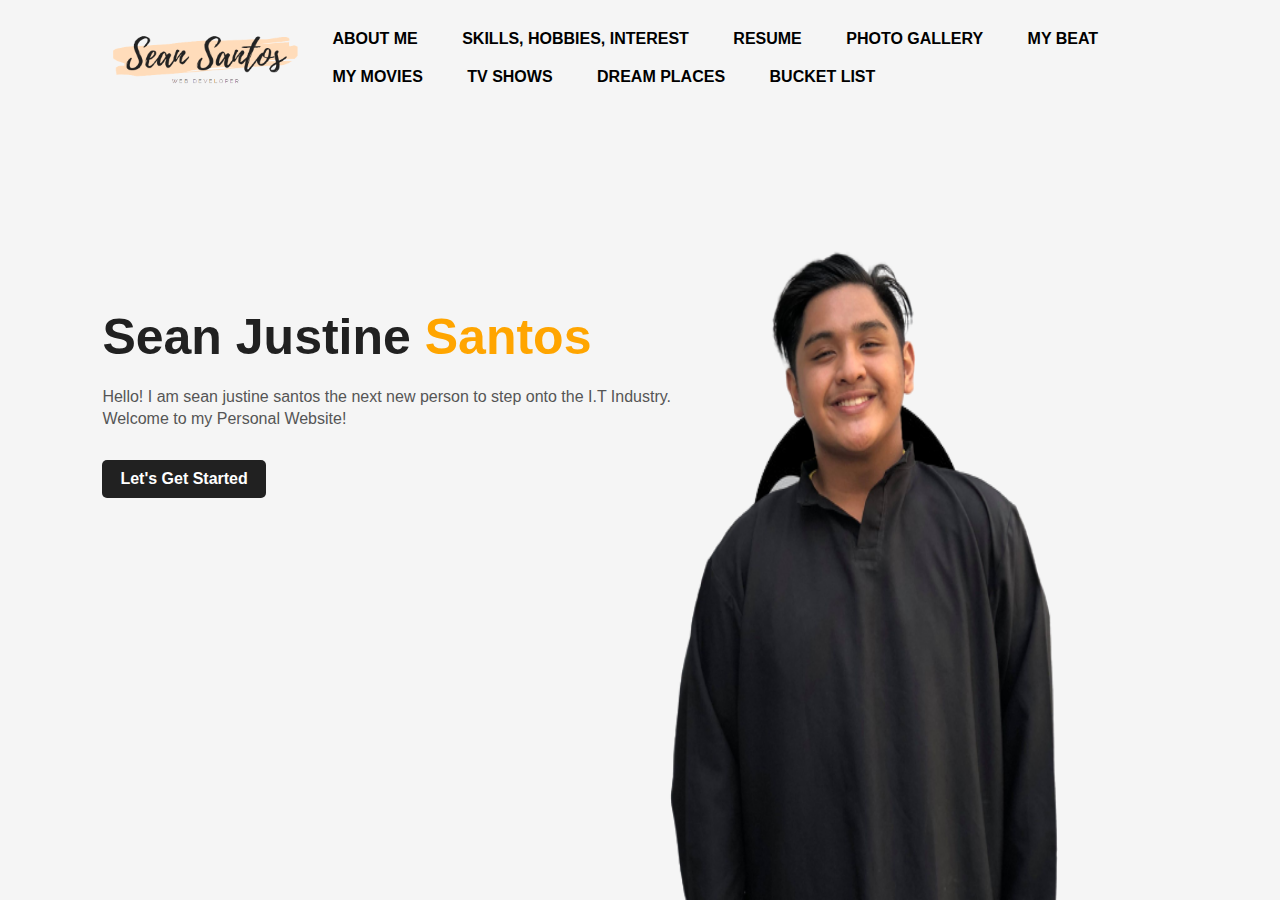
<file: index.html>
<!DOCTYPE html>
<html lang="en">
<head>
    <meta charset="UTF-8">
    <meta http-equiv="X-UA-Compatible" content="IE=edge">
    <meta name="viewport" content="width=device-width, initial-scale=1.0">
    <title>Santos Personal Website</title>
    <link rel="stylesheet" href="Landing Page/styles.css">
    <link rel="stylesheet" href="https://cdnjs.cloudflare.com/ajax/libs/font-awesome/6.4.0/css/all.min.css" integrity="sha512-iBBXm8fW90+nuLcSKlbmrPcLa0OT92xO1BIsZ+ywDWZCvqsWgccV3gFoRBv0z+8dLJgyAHIhR35VZc2oM/gI1w==" crossorigin="anonymous" referrerpolicy="no-referrer" />
</head>
<body>
    <div class="hero">
        <nav>
            <a href="index.html"><img src="Landing Page/images/seanlogo.png" class="logo"></a>
            <ul>
                <li><a href="About me/index.html">ABOUT ME</a></li>
                <li><a href="skills, hobbies, interest/index.html">SKILLS, HOBBIES, INTEREST</a></li>
                <li><a href="resume/index.html">RESUME</a></li>
                <li><a href="photo gallery/index.html">PHOTO GALLERY</a></li>
                <li><a href="my beat/index.html">MY BEAT</a></li>
                <li><a href="my movies/index.html">MY MOVIES</a></li>
                <li><a href="tv shows/index.html">TV SHOWS</a></li>
                <li><a href="dream places/index.html">DREAM PLACES</a></li>
                <li><a href="bucket list/index.html">BUCKET LIST</a></li>
            </ul>
        </nav>
        <div class="detel">
            <h1>Sean Justine <span>Santos</span></h1>
            <p>Hello! I am sean justine santos the next new person to step onto the I.T Industry. 
                <br>Welcome to my Personal Website!</p>
            <a href="About me/index.html">Let's Get Started</a>
        </div>
        <div class="images">
            <img src="Landing Page/images/shadow.png" class="shape">
            <img src="Landing Page/images/sean.png" class="me">
        </div>

        <div class="social">
            <i class="fa-brands fa-square-facebook"></i>
           <a href="#"><i class="fab fa-instagram"></i></a>
           <a href="#"><i class="fab fa-behance"></i></a>
        </div>
    </div>
</body>
</html>
</file>
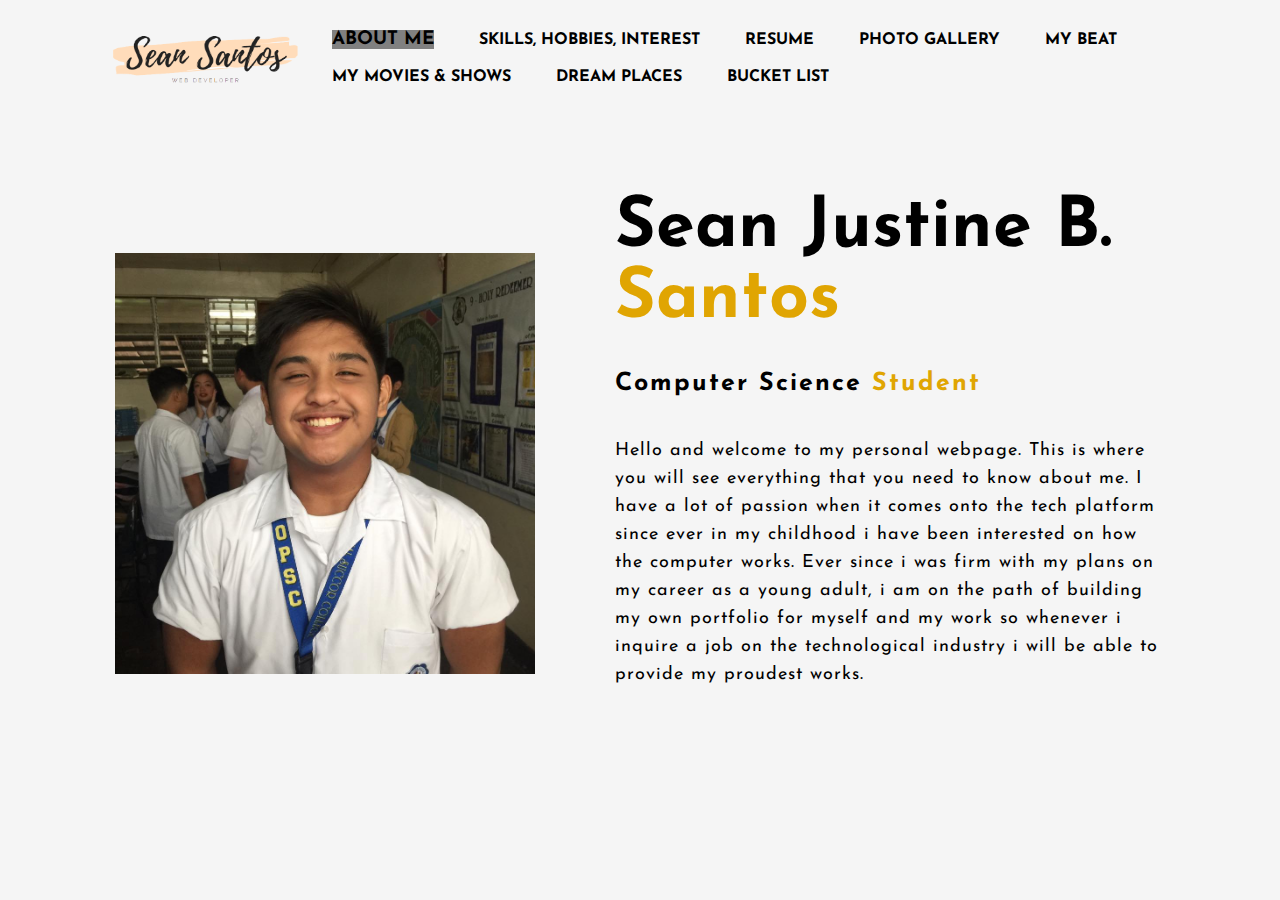
<file: About me/index.html>
<!DOCTYPE html>
<html lang="en">
<head>
    <link rel="stylesheet" href="style/style.css" style type="text/css">
    <meta charset="UTF-8">
    <meta http-equiv="X-UA-Compatible" content="IE=edge">
    <meta name="viewport" content="width=device-width, initial-scale=1.0">
    <title>About Me</title>
    <link rel="preconnect" href="https://fonts.googleapis.com">
<link rel="preconnect" href="https://fonts.gstatic.com" crossorigin>
<link href="https://fonts.googleapis.com/css?family=Josefin+Sans: ital, wght@0,100;0 ,200;0, 300;0,400; 0,500; 0,600; 0,700;1,100;1,200; 1,300; 1,400; 1,500; 1,600;1,700&displa y=swap" rel="stylesheet">
</head>
<div class="hero">
    <nav>
        <a href="../index.html"><img src="images/seanlogo.png" class="logo"></a>
        <ul>
            <li style="background-color: grey;"><a href="index.html"><h3>ABOUT ME</h3></a></li>
            <li><a href="../skills, hobbies, interest/index.html">SKILLS, HOBBIES, INTEREST</a></li>
            <li><a href="../resume/index.html">RESUME</a></li>
            <li><a href="../photo gallery/index.html">PHOTO GALLERY</a></li>
            <li><a href="../my beat/index.html">MY BEAT</a></li>
            <li><a href="../my movies/index.html">MY MOVIES & SHOWS</a></li>
            <li><a href="../dream places/index.html">DREAM PLACES</a></li>
            <li><a href="../bucket list/index.html">BUCKET LIST</a></li>
        </ul>
    </nav>
<section class="about">
    <div class="main">
    <img src="images/1.jpg">
    <div class="about-text">
    <h1> Sean Justine B. <span>Santos</span></h1><br>
    <h5> Computer Science <span>Student</span></h5><br>
    <p>Hello and welcome to my personal webpage. This is where you will see everything that you need to know about me. 
        I have a lot of passion when it comes onto the tech platform since ever in my childhood i have been interested on how 
        the computer works. Ever since i was firm with my plans on my career as a young adult, i am on the path of building my own portfolio
        for myself and my work so whenever i inquire a job on the technological industry i will be able to provide my proudest works.

    </p>
    </div>
</div>
</div>
</section>
</body>
</html>
</file>
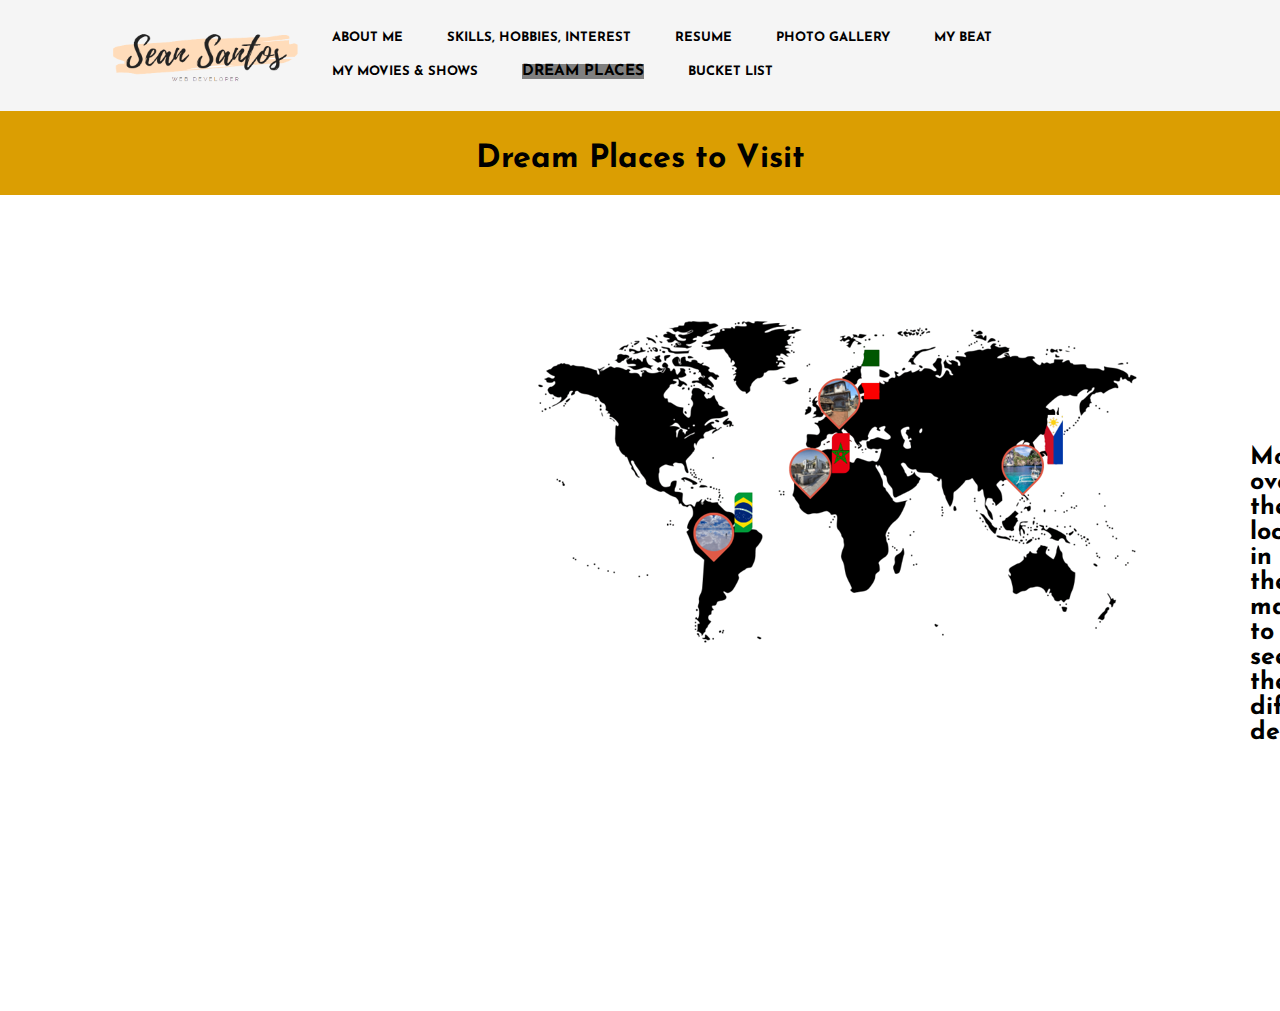
<file: dream places/index.html>
<!DOCTYPE html>
<html lang="en">
<head>
    <script>
        function writeText(txt) {
        document.getElementById("desc").innerHTML = txt;
        }

        function removeText(txt) {
        document.getElementById("desc").innerHTML = txt;
        }
    </script>
    <meta charset="UTF-8">
    <meta http-equiv="X-UA-Compatible" content="IE=edge">
    <meta name="viewport" content="width=device-width, initial-scale=1.0">
    <title>Dream Places</title>
    <link rel="stylesheet" href="style.css">
    <link rel="preconnect" href="https://fonts.googleapis.com">
    <link rel="preconnect" href="https://fonts.gstatic.com" crossorigin>
    <link href="https://fonts.googleapis.com/css?family=Josefin+Sans: ital, wght@0,100;0 ,200;0, 300;0,400; 0,500; 0,600; 0,700;1,100;1,200; 1,300; 1,400; 1,500; 1,600;1,700&displa y=swap" rel="stylesheet">
</head>
</head>
<body>
    <div class="hero">
        <nav>
            <a href="../index.html"><img src="image/seanlogo.png" class="logo"></a>
            <ul>
            <li><a href="../About me/index.html">ABOUT ME</a></li>
            <li><a href="../skills, hobbies, interest/index.html">SKILLS, HOBBIES, INTEREST</a></li>
            <li><a href="../resume/index.html">RESUME</a></li>
            <li><a href="../photo gallery/index.html">PHOTO GALLERY</a></li>
            <li><a href="../my beat/index.html">MY BEAT</a></li>
            <li><a href="../my movies/index.html">MY MOVIES & SHOWS</a></li>
            <li style="background-color: grey;"><a href="../dream places/index.html"><h3>DREAM PLACES</h3></a></li>
            <li><a href="../bucket list/index.html">BUCKET LIST</a></li>
            </ul>
        </nav>
        <div class="bg" style="height: 100vh;">
            <h1 style="text-align: center; background-color: #db9e02; padding-bottom: 20px;"><br>Dream Places to Visit</h1>
            <div>
                <img src="image/map1.png" class="flag" usemap="#image_map">
                <map name="image_map">
                    <area alt="philippines" title="philippines" href="philippines.html" coords="1121,516,30" shape="circle">
                  <area alt="Poland" title="Poland" href="morocco.html" coords="599,34,727,113" shape="rect" onmouseover="writeText('Places I want to Visit in Poland:<br><br><li>Auschwitz</li><li>Wawel Royal Castle</li><li>Old Town Market Square</li>')" onmouseout="removeText('Mouse over the locations in the map <br>to see the different descriptions.')">
                  <area alt="Japan" title="Japan" href="italy.html" coords="945,282,1074,364" shape="rect" onmouseover="writeText('Places I want to Visit in Japan:<br><br><li>Shibuya Crossing</li><li>Mount Fuji</li><li>Itsukushima Shrine</li>')" onmouseout="removeText('Mouse over the locations in the map <br>to see the different descriptions.')">
                  <area alt="Greece" title="Greece" href="brazil.html" coords="598,335,726,415" shape="rect" onmouseover="writeText('Places I want to Visit in Greece:<br><br><li>Partenon</li><li>Santorini</li><li>Paros</li>')" onmouseout="removeText('Mouse over the locations in the map <br>to see the different descriptions.')">
                </map>
                <div>
                <p id="desc" class="message"> Mouse over the locations in the map <br>to see the different descriptions.</p>
                </div>
            </div>
    </div>
</file>
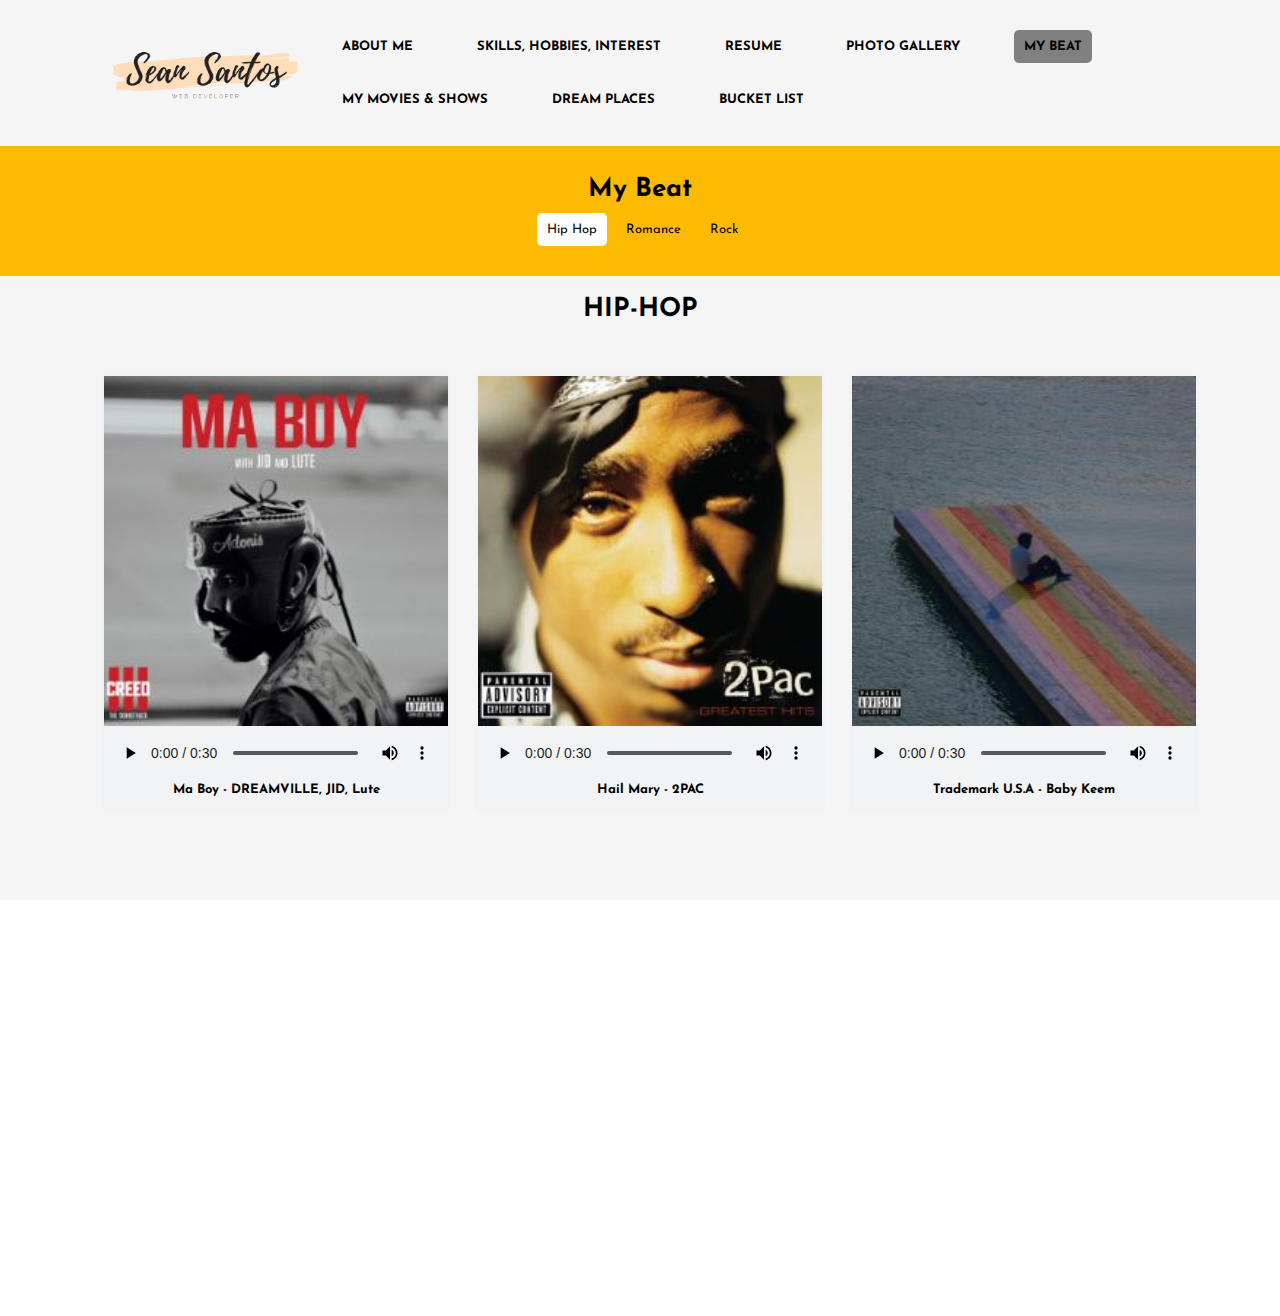
<file: my beat/index.html>
<!DOCTYPE html>
<html lang="en">
<head>
    <meta charset="UTF-8">
    <meta http-equiv="X-UA-Compatible" content="IE=edge">
    <meta name="viewport" content="width=device-width, initial-scale=1.0">
    <title>My Beat</title>
    <link rel="stylesheet" href="style/style.css">
    <link rel="preconnect" href="https://fonts.googleapis.com">
    <link rel="preconnect" href="https://fonts.gstatic.com" crossorigin>
    <link href="https://fonts.googleapis.com/css?family=Josefin+Sans: ital, wght@0,100;0 ,200;0, 300;0,400; 0,500; 0,600; 0,700;1,100;1,200; 1,300; 1,400; 1,500; 1,600;1,700&displa y=swap" rel="stylesheet">
</head>
</head>
<body>
    <div class="hero">
        <nav>
            <a href="../index.html"><img src="image/seanlogo.png" class="logo"></a>
            <ul>
            <li><a href="../About me/index.html">ABOUT ME</a></li>
            <li><a href="../skills, hobbies, interest/index.html">SKILLS, HOBBIES, INTEREST</a></li>
            <li><a href="../resume/index.html">RESUME</a></li>
            <li><a href="../photo gallery/index.html">PHOTO GALLERY</a></li>
            <li style="background-color: grey;"><a href="index.html"><h4>MY BEAT</a></li></h4>
            <li><a href="../my movies/index.html">MY MOVIES & SHOWS</a></li>
            <li><a href="../dream places/index.html">DREAM PLACES</a></li>
            <li><a href="../bucket list/index.html">BUCKET LIST</a></li>
            </ul>
        </nav>
        <div class="bg">
            <div class="nav">
                <h1 style="color:black">My Beat</h1>
                <ul>
                    <li style="background-color: white;"><a href="index.html">Hip Hop</a></a></li>
                    <li style="color:black"><a href="index2.html">Romance</a></li>
                    <li style="color:black"><a href="index3.html">Rock</a></li>
                </ul>
            </div>
            <h1 style="color:black; margin-top: 20px; text-align: center;">HIP-HOP</h1>
            <div class="elements">
                <div class="player">
                    <div class="imgBx">
                        <img src="image/1.JPG">
                    </div>
                    <audio controls preload="">
                        <source src="music/trim/Ma Boy.mp3" type="audio/mp3">
                    </audio>
                    <p class="title">Ma Boy - DREAMVILLE, JID, Lute</p>
                    <br>
                </div>
    
                <div class="player">
                    <div class="imgBx">
                        <img src="image/2.JPG">
                    </div>
                    <audio controls preload="">
                        <source src="music/trim/Hail Mary.mp3" type="audio/mp3">
                    </audio>
                    <p class="title">Hail Mary - 2PAC</p>
                    <br>
                </div>
    
                <div class="player">
                    <div class="imgBx">
                        <img src="image/3.JPG">
                    </div>
                    <audio controls preload="">
                        <source src="music/trim/Baby Keem - trademark usa (Official Audio)-[AudioTrimmer.com].mp3" type="audio/mp3">
                    </audio>
                    <p class="title">Trademark U.S.A - Baby Keem</p>
                    <br>
                </div>
            </div>
            <br>
            <br>
            <br>
        </div>
     
    </div>
</file>
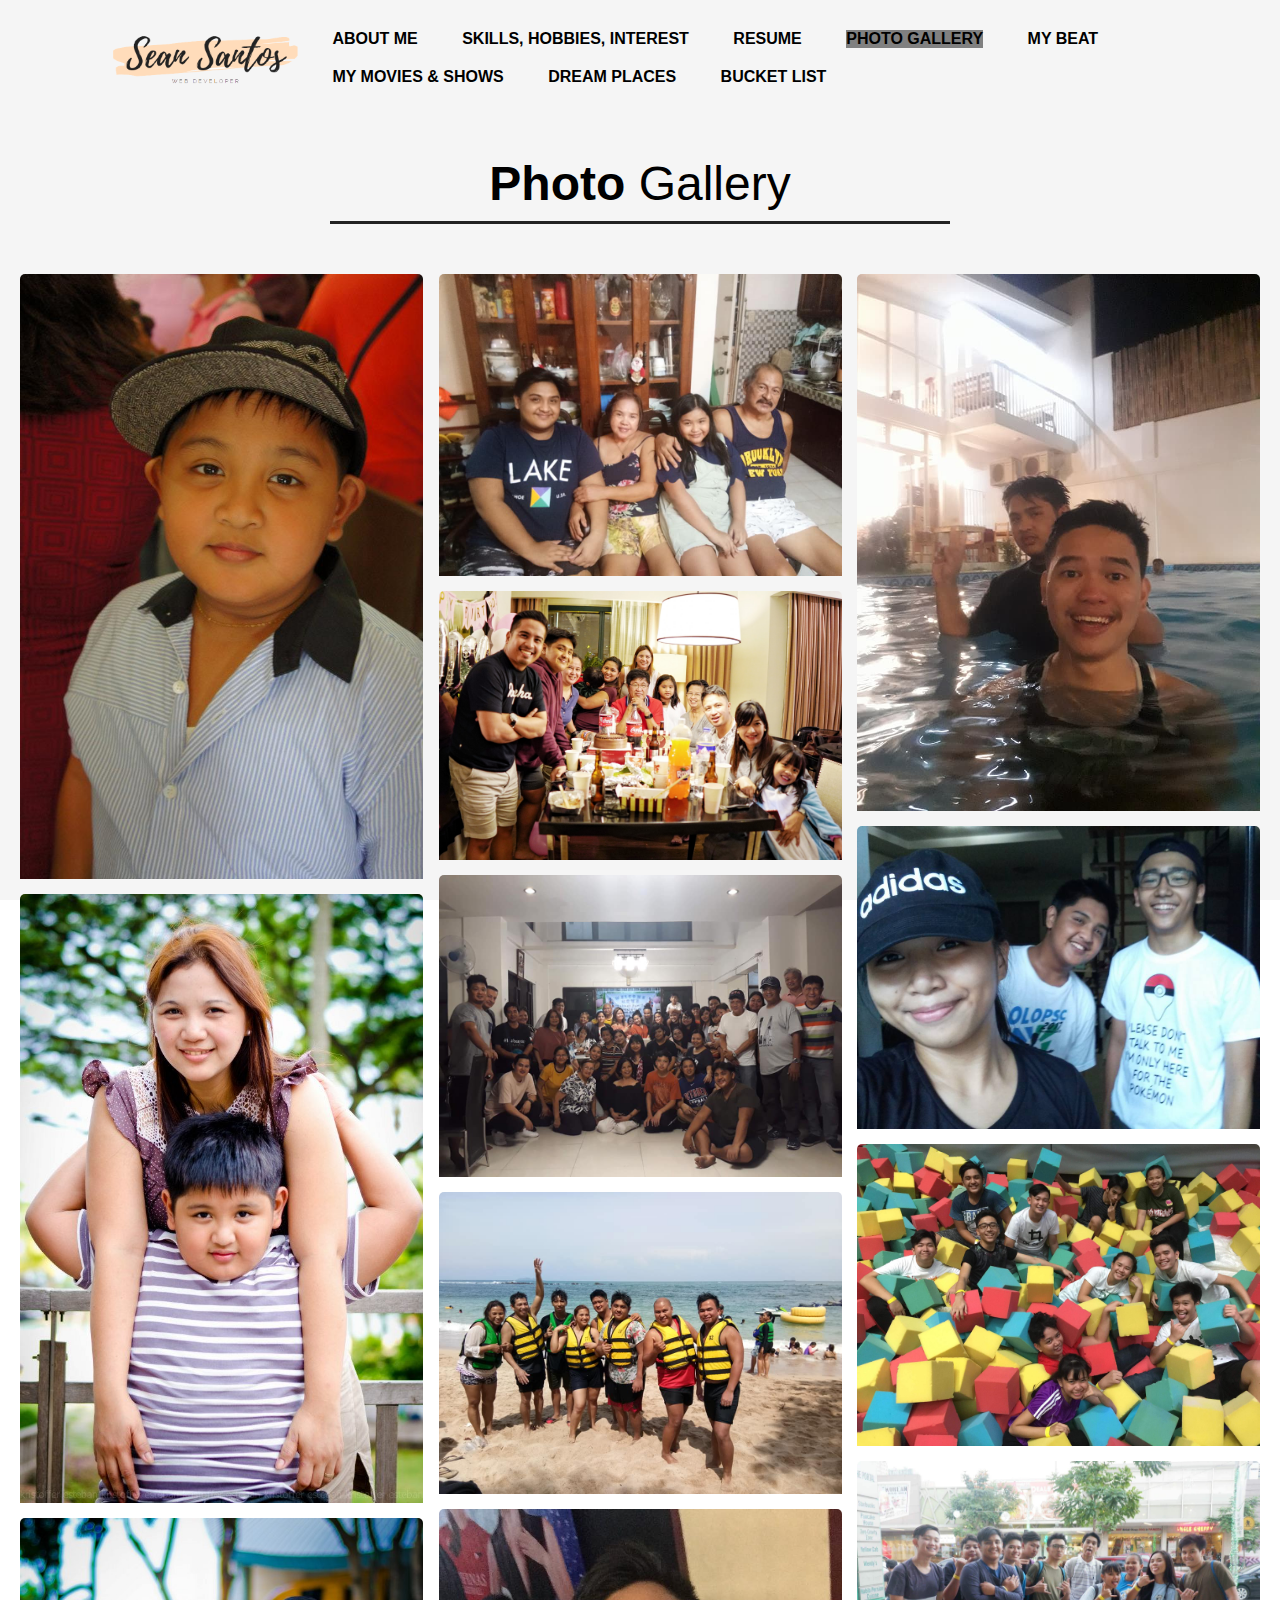
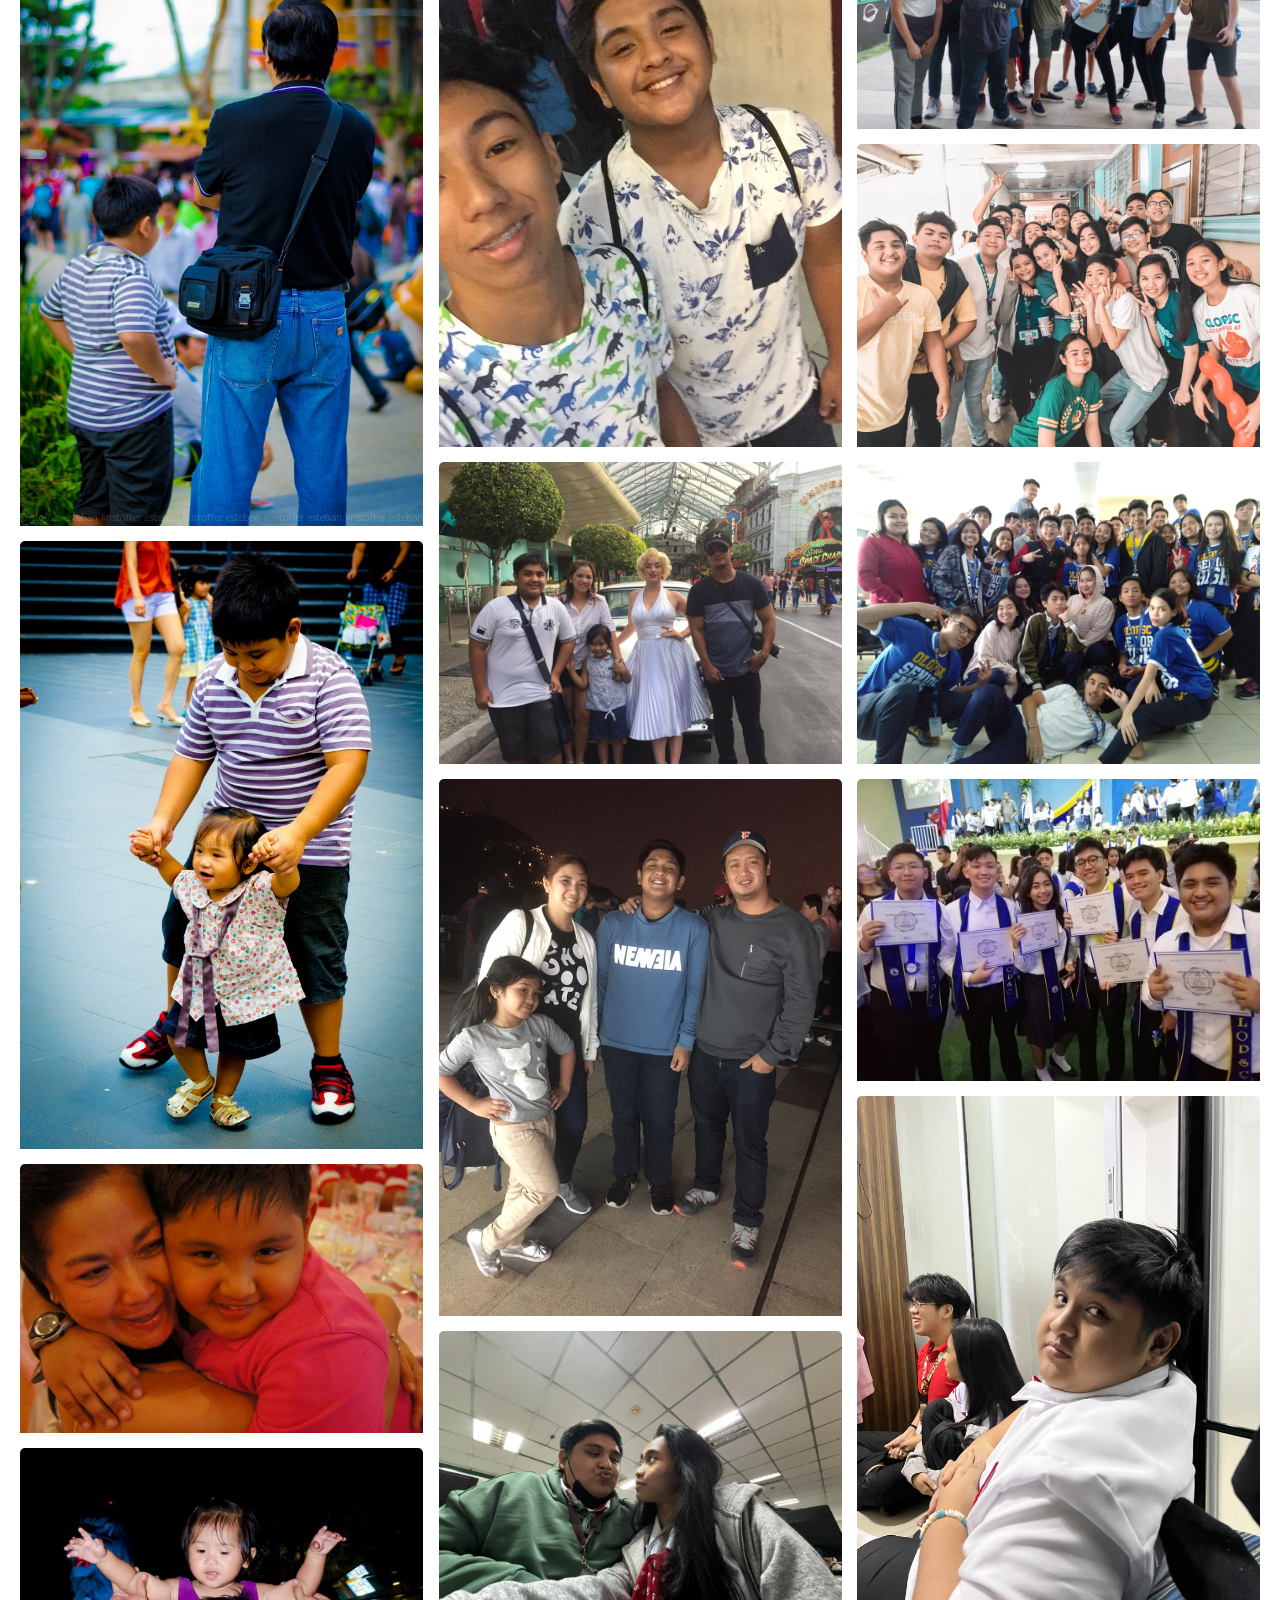
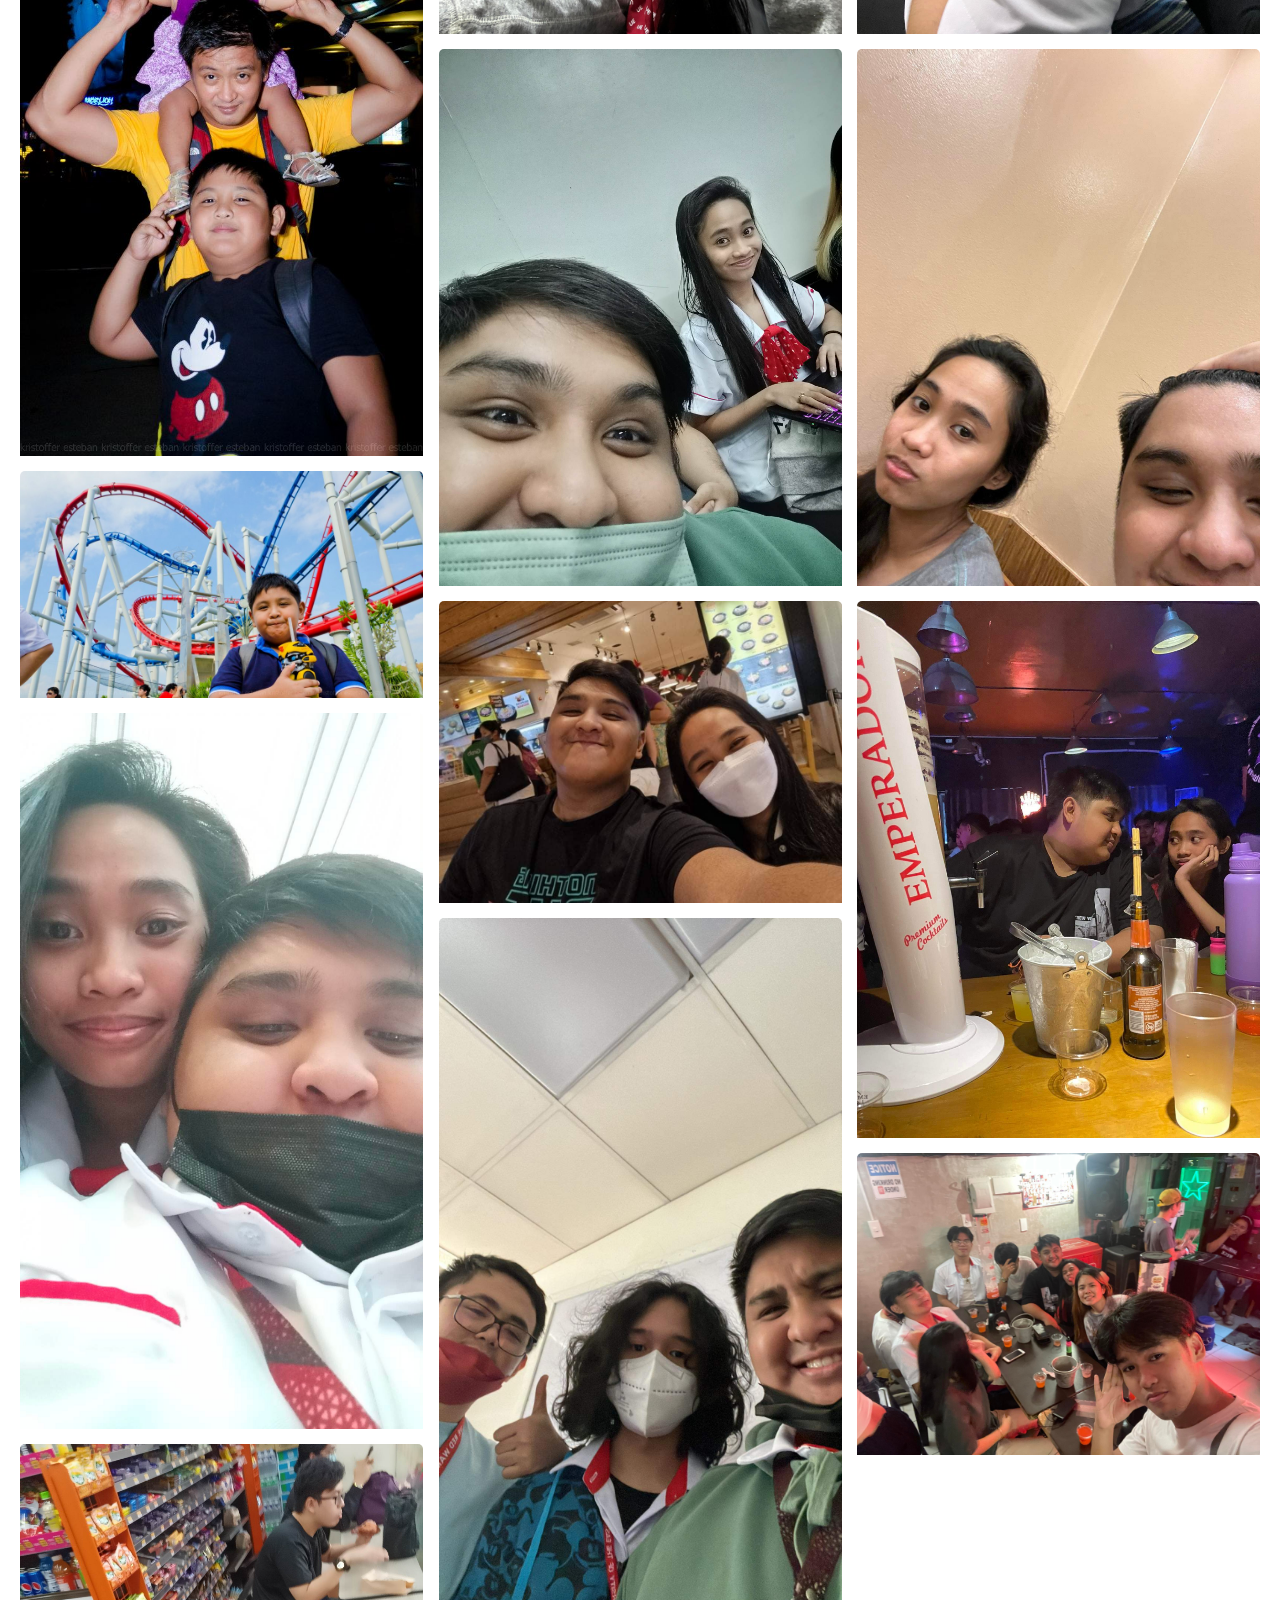
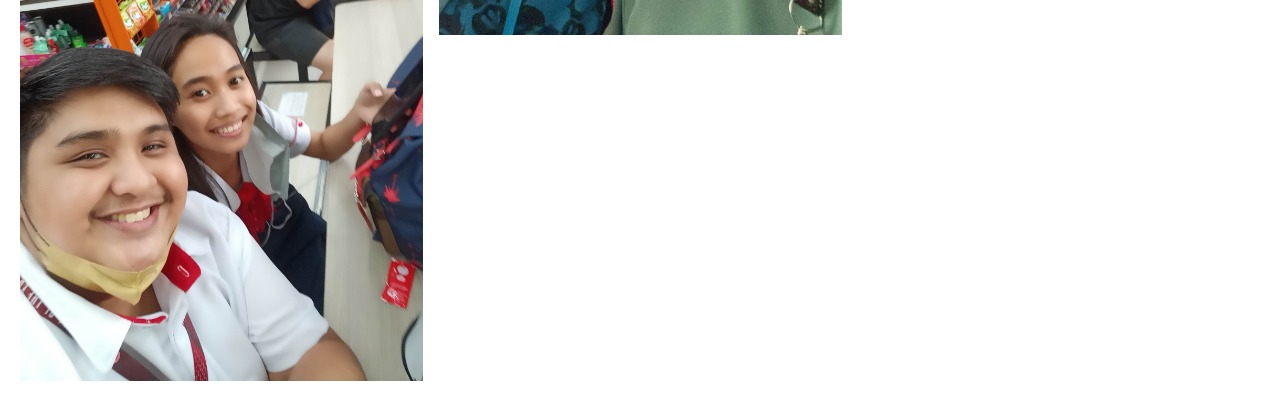
<file: photo gallery/index.html>
<!DOCTYPE html>
<html lang="en">
<head>
    <meta charset="UTF-8">
    <meta http-equiv="X-UA-Compatible" content="IE=edge">
    <meta name="viewport" content="width=device-width, initial-scale=1.0">
    <title>Photo Gallery</title>
    <link rel="stylesheet" href="style.css">
    <link rel="stylesheet" href="https://cdnjs.cloudflare.com/ajax/libs/font-awesome/6.4.0/css/all.min.css" integrity="sha512-iBBXm8fW90+nuLcSKlbmrPcLa0OT92xO1BIsZ+ywDWZCvqsWgccV3gFoRBv0z+8dLJgyAHIhR35VZc2oM/gI1w==" crossorigin="anonymous" referrerpolicy="no-referrer" />
</head>
<body>
    <div class="hero">
        <nav>
            <a href="../index.html"><img src="image/seanlogo.png" class="logo"></a>
            <ul>
            <li><a href="../About me/index.html">ABOUT ME</a></li>
            <li><a href="../skills, hobbies, interest/index.html">SKILLS, HOBBIES, INTEREST</a></li>
            <li><a href="../resume/index.html">RESUME</a></li>
            <li style="background-color: grey;"><a href="../photo gallery/index.html"><h4>PHOTO GALLERY</h4></a></li>
            <li><a href="../my beat/index.html">MY BEAT</a></li>
            <li><a href="../my movies/index.html">MY MOVIES & SHOWS</a></li>
            <li><a href="../dream places/index.html">DREAM PLACES</a></li>
            <li><a href="../bucket list/index.html">BUCKET LIST</a></li>
            </ul>
        </nav>
        <div class="container">
            <div class="heading">
              <h3>Photo <span>Gallery</span></h3>
            </div>
            <div class="box">
              
              <div class="dream">
                <img src="image/childhood/1.jpg">
                 <img src="image/childhood/2.jpg">
                  <img src="image/childhood/3.jpg">
                   <img src="image/childhood/4.jpg">
                    <img src="image/childhood/5.jpg">
                    <img src="image/childhood/6.jpg">
                    <img src="image/childhood/7.jpg">
                    <img src="image/college/4.jpg">
                    <img src="image/college/5.jpg">
                  
                   

                    
              </div>
        
                <div class="dream">
                <img src="image/family photo/1.jpg">
                 <img src="image/family photo/2.jpg">
                  <img src="image/family photo/3.jpg">
                   <img src="image/family photo/4.jpg">
                    <img src="image/family photo/5.jpg">
                    <img src="image/family photo/6.jpg">
                    <img src="image/family photo/7.jpg">
                    <img src="image/college/1.jpg">
                    <img src="image/college/2.jpg">
                    <img src="image/college/3.jpg">
                    <img src="image/college/9.jpg">
                    
              </div>
        
                <div class="dream">
                <img src="image/friends/1.jpg">
                 <img src="image/friends/2.jpg">
                  <img src="image/friends/3.jpg">
                   <img src="image/friends/4.jpg">
                    <img src="image/friends/5.jpg">
                    <img src="image/friends/6.jpg">
                    <img src="image/friends/7.jpg">
                    <img src="image/college/6.jpg">
                    <img src="image/college/7.jpg">
                    <img src="image/college/8.jpg">
                    <img src="image/college/10.jpg">
                    
              </div>
    </div>
</body>
</html>
</file>
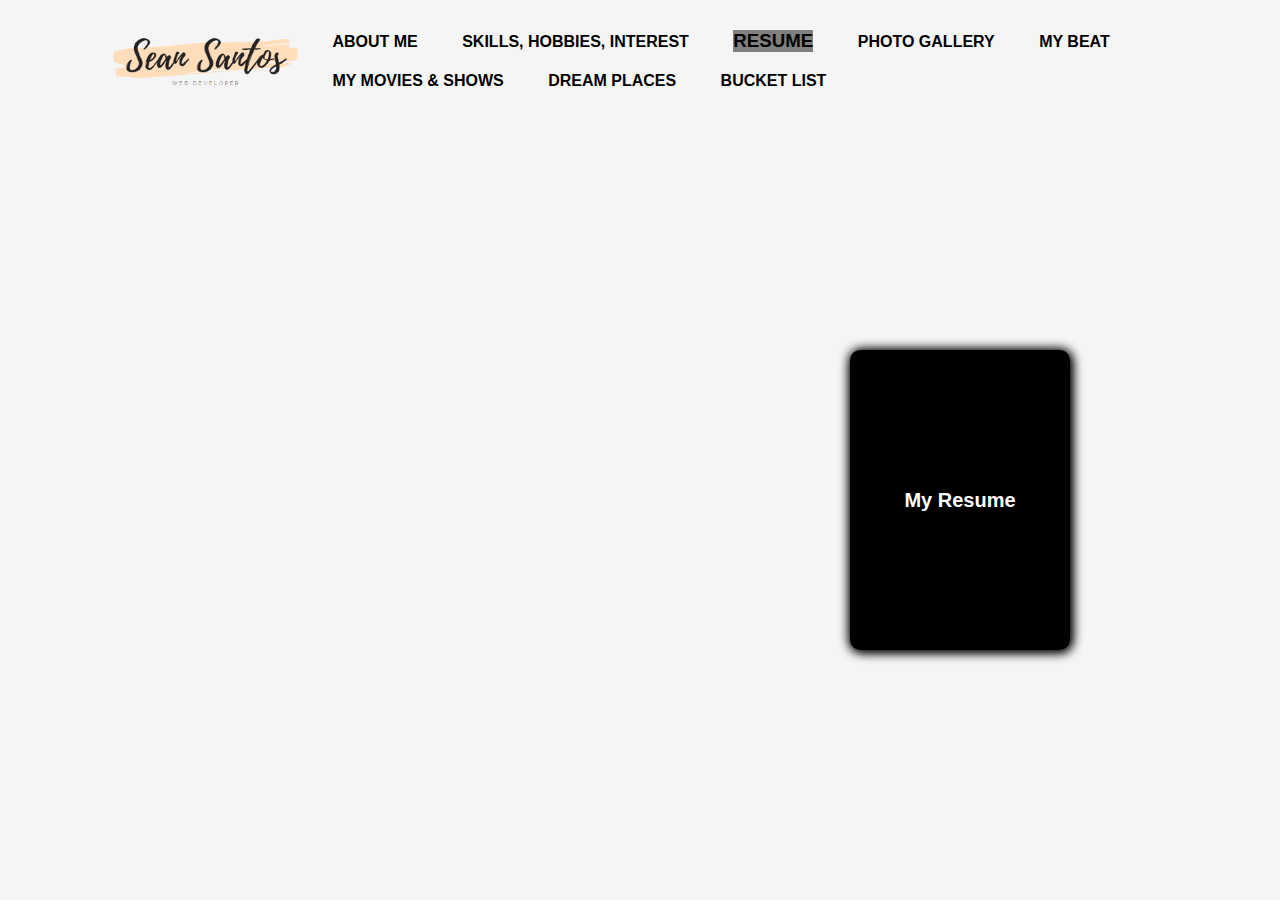
<file: resume/index.html>
<!DOCTYPE html>
<html lang="en">
<head>
    <meta charset="UTF-8">
    <meta http-equiv="X-UA-Compatible" content="IE=edge">
    <meta name="viewport" content="width=device-width, initial-scale=1.0">
    <title>resume</title>
    <link rel="stylesheet" href="style.css">
    <link rel="stylesheet" href="https://cdnjs.cloudflare.com/ajax/libs/font-awesome/6.4.0/css/all.min.css" integrity="sha512-iBBXm8fW90+nuLcSKlbmrPcLa0OT92xO1BIsZ+ywDWZCvqsWgccV3gFoRBv0z+8dLJgyAHIhR35VZc2oM/gI1w==" crossorigin="anonymous" referrerpolicy="no-referrer" />
</head>
<body>
    <div class="hero">
        <nav>
            <a href="../index.html"><img src="image/seanlogo.png" class="logo"></a>
            <ul>
            <li><a href="../About me/index.html">ABOUT ME</a></li>
            <li><a href="../skills, hobbies, interest/index.html">SKILLS, HOBBIES, INTEREST</a></li>
            <li style="background-color: grey;"><a href="../resume/index.html"><h3>RESUME</h3></a></li>
            <li><a href="../photo gallery/index.html">PHOTO GALLERY</a></li>
            <li><a href="../my beat/index.html">MY BEAT</a></li>
            <li><a href="../my movies/index.html">MY MOVIES & SHOWS</a></li>
            <li><a href="../dream places/index.html">DREAM PLACES</a></li>
            <li><a href="../bucket list/index.html">BUCKET LIST</a></li>
            </ul>
        </nav>
        <div class="book">
            <p style="color:white"><a href="new-resume/SANTOS_RESUME_CSAD.html" target="_blank">View Here</p></a>
            <div class="cover">
                <p style="color:white">My Resume</p>
            </div>
           </div>
    </div>

	</div>
		<br/>
    </body>
    </html>
</file>
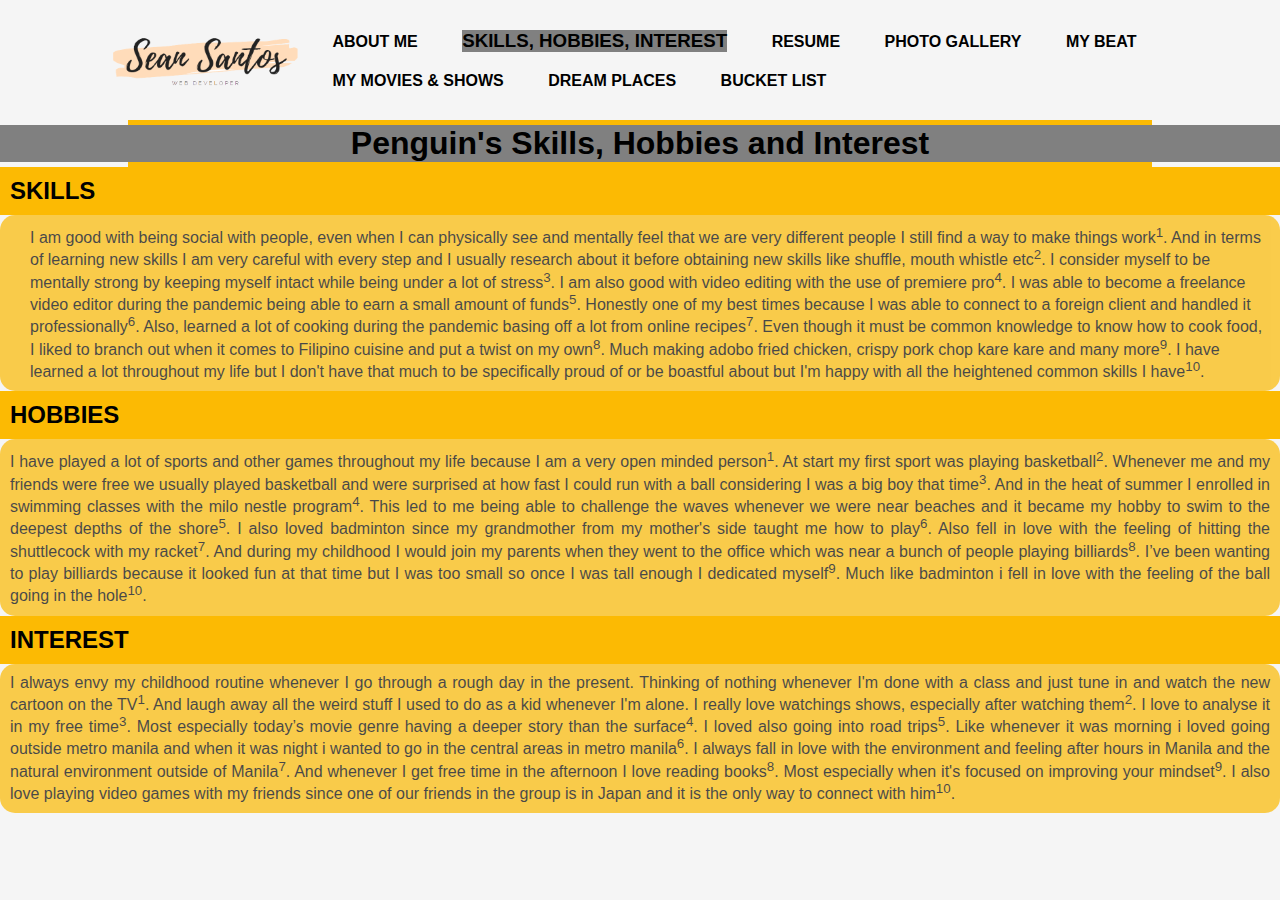
<file: skills, hobbies, interest/index.html>
<!DOCTYPE html>
<html lang="en">
<head>
    <meta charset="UTF-8">
    <meta http-equiv="X-UA-Compatible" content="IE=edge">
    <meta name="viewport" content="width=device-width, initial-scale=1.0">
    <title>Skills, Hobbies, Interest</title>
    <link rel="stylesheet" href="style.css">
    <link rel="stylesheet" href="https://cdnjs.cloudflare.com/ajax/libs/font-awesome/6.4.0/css/all.min.css" integrity="sha512-iBBXm8fW90+nuLcSKlbmrPcLa0OT92xO1BIsZ+ywDWZCvqsWgccV3gFoRBv0z+8dLJgyAHIhR35VZc2oM/gI1w==" crossorigin="anonymous" referrerpolicy="no-referrer" />
</head>
<body>
    <div class="hero">
        <nav>
            <a href="../index.html"><img src="image/seanlogo.png" class="logo"></a>
            <ul>
            <li><a href="../About me/index.html">ABOUT ME</a></li>
            <li style="background-color: grey;"><a href="../skills, hobbies, interest/index.html"><h3>SKILLS, HOBBIES, INTEREST</a></li></h3>
            <li><a href="../resume/index.html">RESUME</a></li>
            <li><a href="../photo gallery/index.html">PHOTO GALLERY</a></li>
            <li><a href="index.html">MY BEAT</a></li>
            <li><a href="../my movies/index.html">MY MOVIES & SHOWS</a></li>
            <li><a href="../dream places/index.html">DREAM PLACES</a></li>
            <li><a href="../bucket list/index.html">BUCKET LIST</a></li>
            </ul>
        </nav>
        <div align="center">
            <hr width = "80%" color="#fcba03" size="7.5" align="left">
            <h1 style="background-color:grey">Penguin's Skills, Hobbies and Interest </h1>
           <hr width = "80%" color="#fcba03" size="7.5" align="right">
              
          </div>
        
        <h2 style="background-color: #fcba03; padding: 10px;">SKILLS</h2>
          
        <div style="background-color: #fcba03; opacity: 0.7; padding: 10px; border-radius: 15px;">
            <p style="padding-left: 20px;"> 	I am good with being social with people, even when I can physically see and mentally feel that we are very different people I still find a way to make things work<sup>1</sup>. And in terms of learning new skills I am very careful with every step and I usually research about it before obtaining new skills like shuffle, mouth whistle etc<sup>2</sup>. I consider myself to be mentally strong by keeping myself intact while being under a lot of stress<sup>3</sup>. I am also good with video editing with the use of premiere pro<sup>4</sup>. I was able to become a freelance video editor during the pandemic being able to earn a small amount of funds<sup>5</sup>. Honestly one of my best times because I was able to connect to a foreign client and handled it professionally<sup>6</sup>. Also, learned a lot of cooking during the pandemic basing off a lot from online recipes<sup>7</sup>. Even though it must be common knowledge to know how to cook food, I liked to branch out when it comes to Filipino cuisine and put a twist on my own<sup>8</sup>. Much making adobo fried chicken, crispy pork chop kare kare and many more<sup>9</sup>. I have learned a lot throughout my life but I don't have that much to be specifically proud of or be boastful about but I'm happy with all the heightened common skills I have<sup>10</sup>.
        
             
            </p>
        </div>
        
         <h2 style="background-color:  #fcba03; padding: 10px;">HOBBIES</h2>
            
        <div style="background-color:  #fcba03; opacity: 0.7; padding: 10px; align: justify; border-radius: 15px;">
            <p style="text-align: justify;">	I have played a lot of sports and other games throughout my life because I am a very open minded person<sup>1</sup>. At start my first sport was playing basketball<sup>2</sup>. Whenever me and my friends were free we usually played basketball and were surprised at how fast I could run with a ball considering I was a big boy that time<sup>3</sup>. And in the heat of summer I enrolled in swimming classes with the milo nestle program<sup>4</sup>. This led to me being able to challenge the waves whenever we were near beaches and it became my hobby to swim to the deepest depths of the shore<sup>5</sup>. I also loved badminton since my grandmother from my mother's side taught me how to play<sup>6</sup>. Also fell in love with the feeling of hitting the shuttlecock with my racket<sup>7</sup>. And during my childhood I would join my parents when they went to the office which was near a bunch of people playing billiards<sup>8</sup>. I’ve been wanting to play billiards because it looked fun at that time but I was too small so once I was tall enough I dedicated myself<sup>9</sup>. Much like badminton i fell in love with the feeling of the ball going in the hole<sup>10</sup>.
        
            </p>
        </div>
        
         <h2 style="background-color:  #fcba03; padding: 10px;">INTEREST</h2>
        
        <div style="background-color:  #fcba03; opacity: 0.7; padding: 10px; align: justify; border-radius: 15px;">
            <p style="text-align: justify;">	I always envy my childhood routine whenever I go through a rough day in the present. Thinking of nothing whenever I'm done with a class and just tune in and watch the new cartoon on the TV<sup>1</sup>. And laugh away all the weird stuff I used to do as a kid whenever I'm alone. I really love watchings shows, especially after watching them<sup>2</sup>. I love to analyse it in my free time<sup>3</sup>. Most especially today’s movie genre having a deeper story than the surface<sup>4</sup>. I loved also going into road trips<sup>5</sup>. Like whenever it was morning i loved going outside metro manila and when it was night i wanted to go in the central areas in metro manila<sup>6</sup>. I always fall in love with the environment and feeling after hours in Manila and the natural environment outside of Manila<sup>7</sup>. And whenever I get free time in the afternoon I love reading books<sup>8</sup>. Most especially when it's focused on improving your mindset<sup>9</sup>. I also love playing video games with my friends since one of our friends in the group is in Japan and it is the only way to connect with him<sup>10</sup>.
        
    </div>
</file>
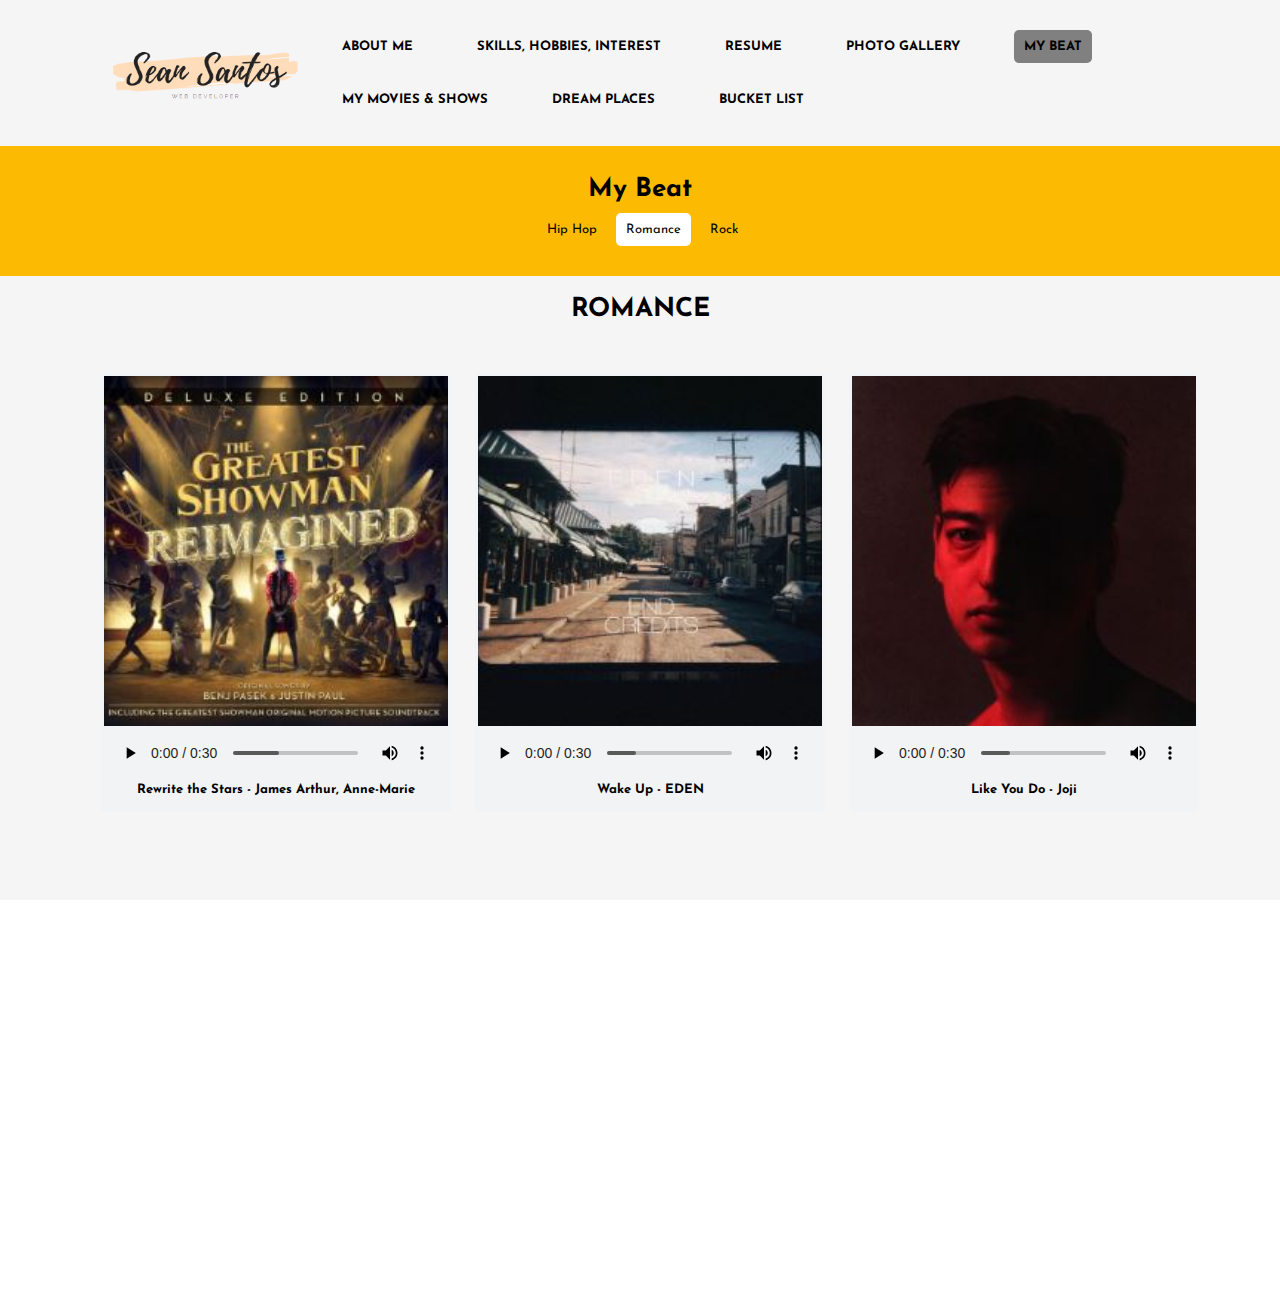
<file: my beat/index2.html>
<!DOCTYPE html>
<html lang="en">
<head>
    <meta charset="UTF-8">
    <meta http-equiv="X-UA-Compatible" content="IE=edge">
    <meta name="viewport" content="width=device-width, initial-scale=1.0">
    <title>My Beat</title>
    <link rel="stylesheet" href="style/style.css">
    <link rel="preconnect" href="https://fonts.googleapis.com">
    <link rel="preconnect" href="https://fonts.gstatic.com" crossorigin>
    <link href="https://fonts.googleapis.com/css?family=Josefin+Sans: ital, wght@0,100;0 ,200;0, 300;0,400; 0,500; 0,600; 0,700;1,100;1,200; 1,300; 1,400; 1,500; 1,600;1,700&displa y=swap" rel="stylesheet">
</head>
</head>
<body>
    <div class="hero">
        <nav>
            <a href="../index.html"><img src="image/seanlogo.png" class="logo"></a>
            <ul>
            <li><a href="../About me/index.html">ABOUT ME</a></li>
            <li><a href="../skills, hobbies, interest/index.html">SKILLS, HOBBIES, INTEREST</a></li>
            <li><a href="../resume/index.html">RESUME</a></li>
            <li><a href="../photo gallery/index.html">PHOTO GALLERY</a></li>
            <li style="background-color: grey;"><a href="index.html"><h4>MY BEAT</a></li></h4>
            <li><a href="../my movies/index.html">MY MOVIES & SHOWS</a></li>
            <li><a href="../dream places/index.html">DREAM PLACES</a></li>
            <li><a href="../bucket list/index.html">BUCKET LIST</a></li>
            </ul>
        </nav>
        <div class="bg">
            <div class="nav">
                <h1 style="color:black">My Beat</h1>
                <ul>
                    <li><a href="index.html">Hip Hop</a></a></li>
                    <li style="background-color: white;"><a href="index2.html">Romance</a></li>
                    <li style="color:black"><a href="index3.html">Rock</a></li>
                </ul>
            </div>
            <h1 style="color:black; margin-top: 20px; text-align: center;">ROMANCE</h1>
            <div class="elements">
                <div class="player">
                    <div class="imgBx">
                        <img src="image/4.JPG">
                    </div>
                    <audio controls preload="">
                        <source src="music/trim/4.mp3" type="audio/mp3">
                    </audio>
                    <p class="title">Rewrite the Stars - James Arthur, Anne-Marie</p>
                    <br>
                </div>
    
                <div class="player">
                    <div class="imgBx">
                        <img src="image/5.JPG">
                    </div>
                    <audio controls preload="">
                        <source src="music/trim/5.mp3" type="audio/mp3">
                    </audio>
                    <p class="title">Wake Up - EDEN</p>
                    <br>
                </div>
    
                <div class="player">
                    <div class="imgBx">
                        <img src="image/6.JPG">
                    </div>
                    <audio controls preload="">
                        <source src="music/trim/6.mp3" type="audio/mp3">
                    </audio>
                    <p class="title">Like You Do - Joji</p>
                    <br>
                </div>
            </div>
            <br>
            <br>
            <br>
        </div>
     
    </div>
</file>
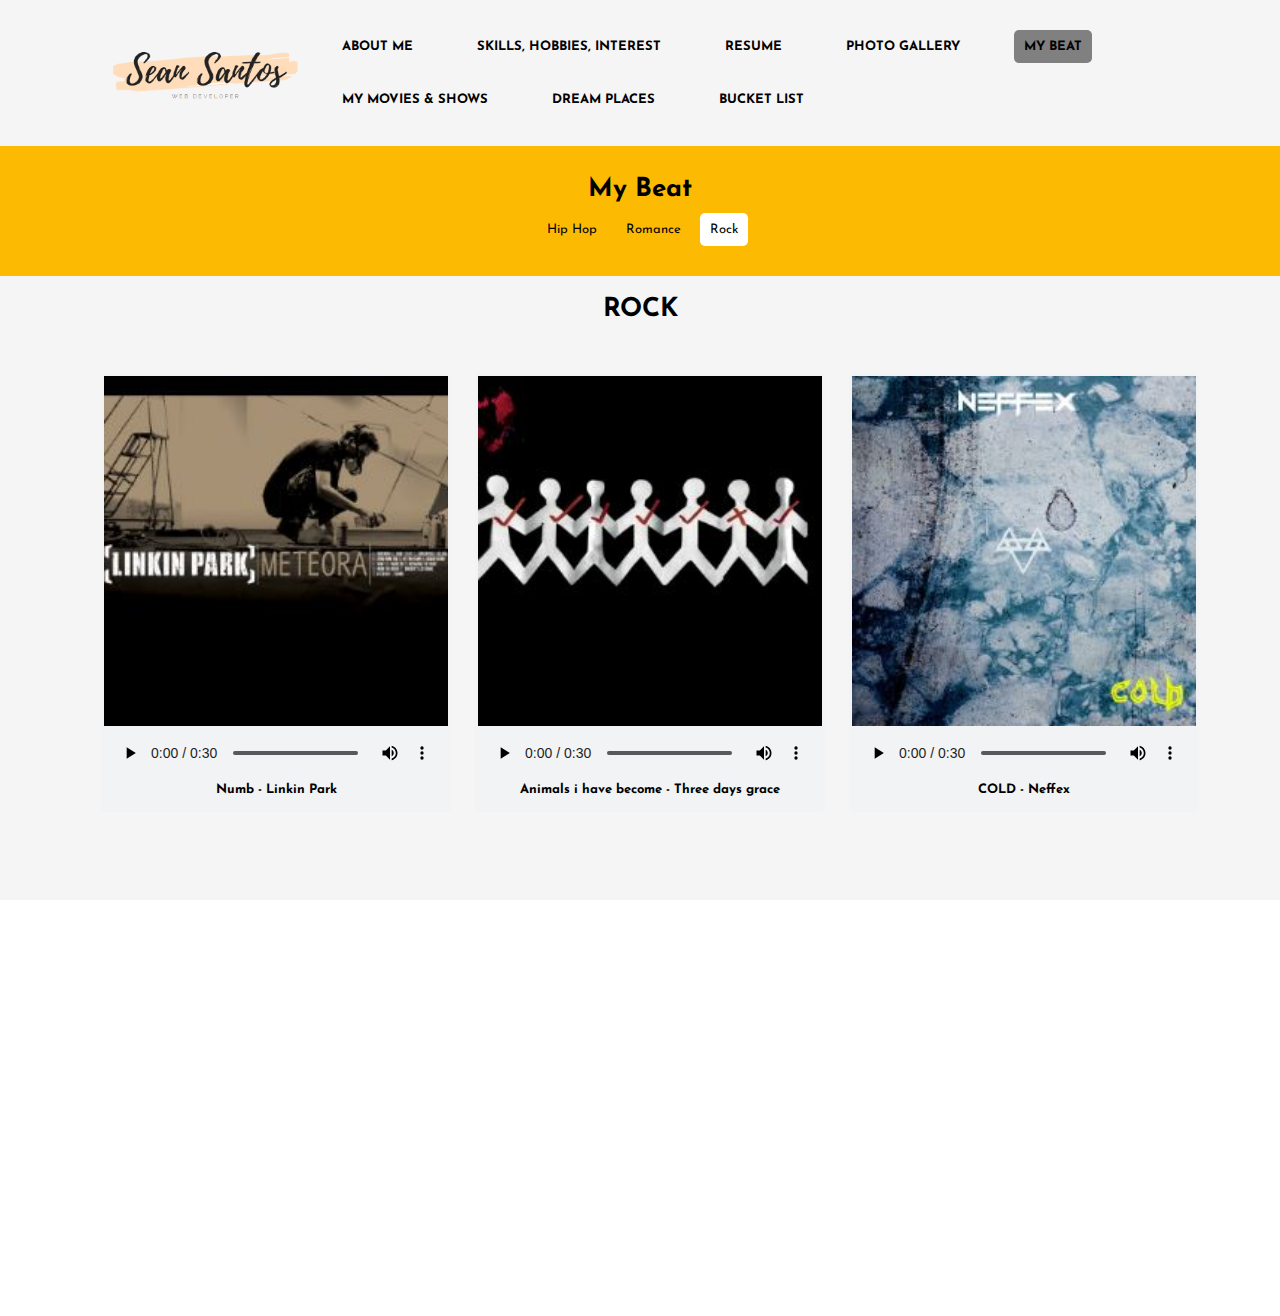
<file: my beat/index3.html>
<!DOCTYPE html>
<html lang="en">
<head>
    <meta charset="UTF-8">
    <meta http-equiv="X-UA-Compatible" content="IE=edge">
    <meta name="viewport" content="width=device-width, initial-scale=1.0">
    <title>My Beat</title>
    <link rel="stylesheet" href="style/style.css">
    <link rel="preconnect" href="https://fonts.googleapis.com">
    <link rel="preconnect" href="https://fonts.gstatic.com" crossorigin>
    <link href="https://fonts.googleapis.com/css?family=Josefin+Sans: ital, wght@0,100;0 ,200;0, 300;0,400; 0,500; 0,600; 0,700;1,100;1,200; 1,300; 1,400; 1,500; 1,600;1,700&displa y=swap" rel="stylesheet">
</head>
</head>
<body>
    <div class="hero">
        <nav>
            <a href="../index.html"><img src="image/seanlogo.png" class="logo"></a>
            <ul>
            <li><a href="../About me/index.html">ABOUT ME</a></li>
            <li><a href="../skills, hobbies, interest/index.html">SKILLS, HOBBIES, INTEREST</a></li>
            <li><a href="../resume/index.html">RESUME</a></li>
            <li><a href="../photo gallery/index.html">PHOTO GALLERY</a></li>
            <li style="background-color: grey;"><a href="index.html"><h4>MY BEAT</a></li></h4>
            <li><a href="../my movies/index.html">MY MOVIES & SHOWS</a></li>
            <li><a href="../dream places/index.html">DREAM PLACES</a></li>
            <li><a href="../bucket list/index.html">BUCKET LIST</a></li>
            </ul>
        </nav>
        <div class="bg">
            <div class="nav">
                <h1 style="color:black">My Beat</h1>
                <ul>
                    <li><a href="index.html">Hip Hop</a></a></li>
                    <li style="color:black"><a href="index2.html">Romance</a></li>
                    <li style="background-color: white;"><a href="index3.html">Rock</a></li>
                </ul>
            </div>
            <h1 style="color:black; margin-top: 20px; text-align: center;">ROCK</h1>
            <div class="elements">
                <div class="player">
                    <div class="imgBx">
                        <img src="image/7.JPG">
                    </div>
                    <audio controls preload="">
                        <source src="music/trim/7.mp3" type="audio/mp3">
                    </audio>
                    <p class="title">Numb - Linkin Park</p>
                    <br>
                </div>
    
                <div class="player">
                    <div class="imgBx">
                        <img src="image/8.JPG">
                    </div>
                    <audio controls preload="">
                        <source src="music/trim/8.mp3" type="audio/mp3">
                    </audio>
                    <p class="title">Animals i have become - Three days grace</p>
                    <br>
                </div>
    
                <div class="player">
                    <div class="imgBx">
                        <img src="image/9.JPG">
                    </div>
                    <audio controls preload="">
                        <source src="music/trim/9.mp3" type="audio/mp3">
                    </audio>
                    <p class="title">COLD - Neffex</p>
                    <br>
                </div>
            </div>
            <br>
            <br>
            <br>
        </div>
     
    </div>
</file>
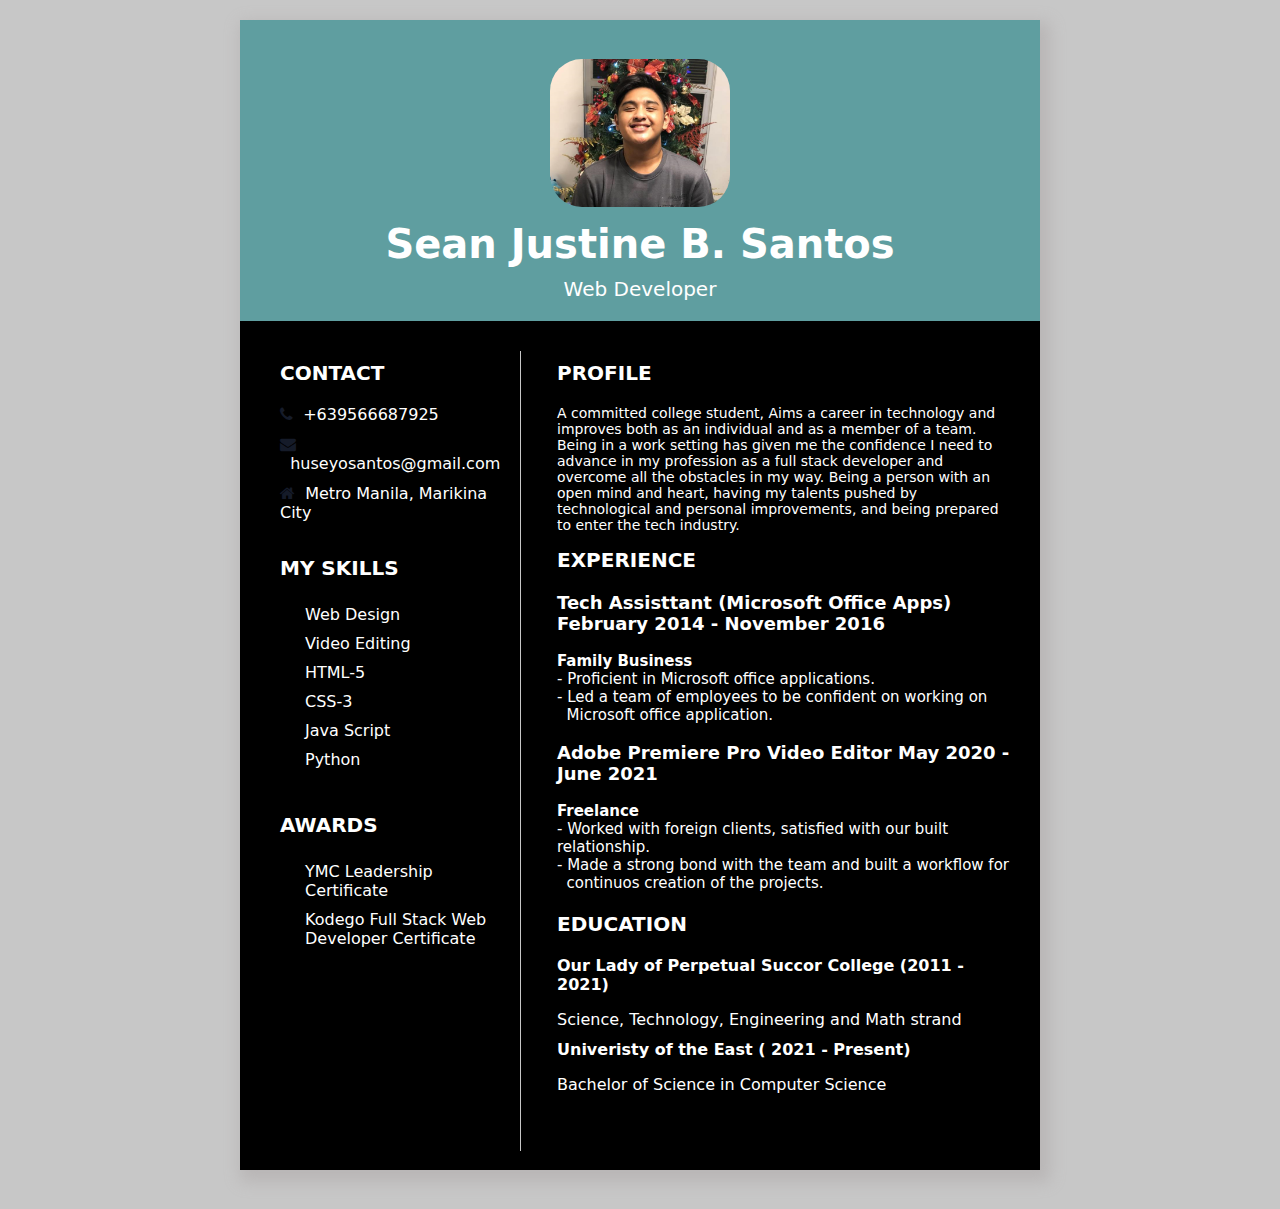
<file: resume/new-resume/SANTOS_RESUME_CSAD.html>
<!DOCTYPE html>
<html>
<head>
	<title></title>
	<link rel="stylesheet" type="text/css" href="css/SANTOS_resumeDesign_CSAD.css"/>
	
<link rel="stylesheet" href="https://cdnjs.cloudflare.com/ajax/libs/font-awesome/4.7.0/css/font-awesome.min.css">
</head>
<body>

	<div class="main">
		<div class="top-section">
			<br>
			<img src="image/profile.png" class="profile">
			<p class="p1">Sean Justine B. Santos</p>
			<p class="p2">Web Developer</p>
		</div>
		<div class="clearfix"></div>

		<div class="col-div-4">
			<div class="content-box" style="padding-left: 40px;">

				
			<p class="head">Contact</p>
			<p class="p3"><i class="fa fa-phone" aria-hidden="true"></i> &nbsp;+639566687925</p>
			<p class="p3"><i class="fa fa-envelope" aria-hidden="true"></i>&nbsp;&nbsp;huseyosantos@gmail.com</p>
			<p class="p3"><i class="fa fa-home" aria-hidden="true"></i> &nbsp;Metro Manila, Marikina City</p>
			

			<br/>
			<p class="head">my skills</p>
			<ul class="skills">
				<li><span>Web Design</span></li>
				<li><span>Video Editing</span></li>
				<li><span>HTML-5</span></li>
				<li><span>CSS-3</span></li>
				<li><span>Java Script</span></li>
				<li><span>Python</span></li>

			</ul>

			<br/>
			<p class="head">awards</p>
			<ul class="skills">
				<li><span>YMC Leadership Certificate</span></li>
				<li><span>Kodego Full Stack Web Developer Certificate</span></li>

			</ul>
			<br/>
			</div>
		</div>
		<div class="line"></div>
		<div class="col-div-8">
			<div class="content-box">
			<p class="head">profile</p>
			<p class="p3" style="font-size: 14px;">A committed college student, Aims a career in technology and improves both as an individual and as a member of a team. Being in a work setting has given me the confidence I need to advance in my profession as a full stack developer and overcome all the obstacles in my way. Being a person with an open mind and heart, having my talents pushed by technological and personal improvements, and being prepared to enter the tech industry.</p>
			<p class="head">EXPERIENCE</p>

			<p style="font-size:18px; color:white"><b>Tech Assisttant (Microsoft Office Apps) February 2014 - November 2016</b></p>
			<p style="font-size:15px; color:white"><b>Family Business</b>
			<br> - Proficient in Microsoft office applications.
			<br> - Led a team of employees to be confident on working on &nbsp;&nbsp;Microsoft office application.
			</p>
			<p style="font-size:18px; color:white"><b>Adobe Premiere Pro Video Editor May 2020 - June 2021</b></p>
			<p style="font-size:15px; color:white"><b>Freelance</b>
			<br> - Worked with foreign clients, satisfied with our built relationship.
			<br> - Made a strong bond with the team and built a workflow for &nbsp;&nbsp;continuos creation of the projects.
			</p>
						<p class="head">Education</p>
			<p id="content" style="color:white" ><b>Our Lady of Perpetual Succor College (2011 - 2021)</b></p>
			<p class="p3">Science, Technology, Engineering and Math strand</p>
			<p id="content" style="color:white"><b>Univeristy of the East ( 2021 - Present)</b></p>
			<p class="p3">Bachelor of Science in Computer Science</p>
			


			</div>
		</div>

		<div class="clearfix"></div>

	</div>
		<br/>
</body>
</html>
</file>
<file: Landing Page/styles.css>
*{
    padding: 0;
    margin: 0;
    font-family: 'Josefin Sans', sans-serif;
    box-sizing: border-box;
}
.hero{
    position: relative;
    width: 100%;
    height: 100vh;
    background: whitesmoke;
    position: relative;
}

nav{
    color:white;
    display: flex;
    width: 84%;
    margin: auto;
    padding: 20px 0;
    align-items: center;
    justify-content: space-between;
}

.logo{
    width: 210px;
    cursor: pointer;
    size: 200px;
}

nav ul li {
    display: inline-block;
    list-style: none;
    margin: 10px 20px;
}

nav ul li a{
    text-decoration: none;
    color: #000;
    font-weight: bold;
}

nav ul li a:hover{
    color: grey;
}

.detel{
    margin-left: 8%;
    margin-top: 15%;
}

.detel h1{
    font-size: 50px;
    color: #212121;
    margin-bottom: 20px;
}

span{
    color: orange;
    
}

.detel p{
    color: #555;
    line-height: 22px;
}

.detel a{
    background: #212121;
    padding: 10px 18px;
    text-decoration: none;
    font-weight: bold;
    color: #fff;
    display: inline-block;
    margin: 30px 0;
    border-radius: 5px;
}

.images{
    width: 50%;
    height: 90%;
    position: absolute;
    bottom: 0%;
    right: 100px;
}

.images img{
    height: 100%;
    position: absolute;
    left: 50%;
    bottom: 0;
    transform: translateX(-50%);
    transition: bottom 1s, left 1s;
}

.images:hover .shape{
    bottom: 120px;
    left: 200px;
}

.images:hover .me{
    left: 45%;
}

.social{
    margin-left: 8%;
    margin-top: 100px;
}

.social a{
    font-size: 30px;
    color: #212121;
    margin-right: 20px;
}

.social a:hover{
    color: orange;
}

.me {
    width: 75%;
    max-height: 100%;
}
.shape {
    width: 100%;
    max-height: 100%;
}
</file>
<file: About me/style/style.css>
*{
    padding: 0;
    margin: 0;
    font-family: 'Josefin Sans', sans-serif;
    box-sizing: border-box;
}
.hero{
    position: relative;
    width: 100%;
    height: 100vh;
    background: whitesmoke;
    position: relative;
}
nav{
    color:white;
    display: flex;
    width: 84%;
    margin: auto;
    padding: 20px 0;
    align-items: center;
    justify-content: space-between;
}

.logo{
    width: 210px;
    cursor: pointer;
    size: 200px;
}

nav ul li {
    display: inline-block;
    list-style: none;
    margin: 10px 20px;
}

nav ul li a{
    text-decoration: none;
    color: #000;
    font-weight: bold;
}

nav ul li a:hover{
    color: grey;
}

.about{
    width: 100%;
    padding: 78px 0px;
}

.about img{
    height: auto;
    width: 420px;
}
.about-text{
    width:550px;

}
.main{
    width:1130px;
    max-width: 100%;
    margin: 0 auto;
    display: flex;
    align-items: center;
    justify-content: space-around;
}
.about-text h1{
    color: black;
    font-size: 70px;
    text-transform: capitalize;
    margin-bottom: 20px;
}
.about-text h5{
    font-size: 25px;
    text-transform: capitalize;
    margin-bottom: 25px;
    letter-spacing: 2px;
}
span{
    color: #e0a502;
}
.about-text p{
    letter-spacing: 1px;
    line-height: 28px;
    font-size: 18px;
    margin-bottom: 45px;
}
</file>
<file: dream places/style.css>
*{
    padding: 0;
    margin: 0;
    font-family: 'Josefin Sans', sans-serif;
    box-sizing: border-box;
}
.hero{
    position: relative;
    width: 100%;
    height: 100vh;
    background: whitesmoke;
    position: relative;
}
nav{
    color:white;
    display: flex;
    width: 84%;
    margin: auto;
    padding: 20px 0;
    align-items: center;
    justify-content: space-between;
    font-size: 13px;
}

.logo{
    width: 210px;
    cursor: pointer;
    size: 200px;
}

nav ul li {
    display: inline-block;
    list-style: none;
    margin: 10px 20px;
}

nav ul li a{
    text-decoration: none;
    color: #000;
    font-weight: bold;
}

nav ul li a:hover{
    color: grey;
}

.bg{	
    width: 100%;
    height: 90%;
    background-color: white;
    background-position: center;
    background-size: cover;
}

.content{
    text-align: center;
    padding-top: 20px;
}

.japan{
    width: auto;
    height: 200px;

}

.flag{
    max-width:  10000px;
    max-height: 10000px;
    float: left;
    display: block;
    margin-top: 100px;
    margin-left: 500px;
    margin-right: auto;
}
.box{	
    width: 1200px;
    height: 100px;
    border: 5px solid #008080;
    margin: 0 auto;
    border-radius: 5px;
    box-shadow: 0px 5px 10px 0px rgba(0,128,128, 0.5)

}

.box1{
width: 100%;
height: 100%;
object-fit: cover;

}

.box2{
width: 100%;
height: 100%;
object-fit: cover;
align-items: center;

}


.container {
padding-left: 20px;
padding-top: 50px;
display: flex;
align-items: center;
margin-right: 20px;
}

.img1 {
float: left;
width: 30px;
height: 30px;
margin-right: 0px;
margin-bottom: 5px;
border: 5px solid #008080;
border-radius: 5px;
}

.homediv{
clear: left;
text-align: center;
text-transform: uppercase;

}
.home{

text-decoration: none;
color: white;
display: inline-block;
padding: 10px;
background-color: #5f9ea0;
font-weight: bold;
transition: 0.5s;
border-radius: 5px;
cursor: pointer;
}

.message{
padding-top: 250px; 
margin-left: 1250px; 
font-weight: bold; 
font-size:25px;
}

a.home:hover {
background-color: #005d5d;
}
</file>
<file: my beat/style/style.css>
*{
    padding: 0;
    margin: 0;
    font-family: 'Josefin Sans', sans-serif;
    box-sizing: border-box;
}
.hero{
    position: relative;
    width: 100%;
    height: 100vh;
    background: whitesmoke;
    position: relative;
    font-size: 13px;
}
nav{
    color:white;
    display: flex;
    width: 84%;
    margin: auto;
    padding: 20px 0;
    align-items: center;
    justify-content: space-between;
}

.logo{
    width: 210px;
    cursor: pointer;
    size: 200px;
}

nav ul li {
    display: inline-block;
    list-style: none;
    margin: 10px 20px;
}

nav ul li a{
    text-decoration: none;
    color: #000;
    font-weight: bold;
}

nav ul li a:hover{
    color: grey;
}
.bg{
    width: 100%;
    height: 130vh;
    background-position: center;
    background-size: full;
    text-align: center;
    
}

.nav{
    background:#fcba03;
    padding: 30px;
    text-align: center;
    color: black;

}

ul li{
margin-top: 10px;
border-radius: 5px;
padding:10px;
margin-left: 5px;
display: inline-block;
transition: 0.5s;
cursor: pointer;
}

a{
text-decoration: none;
color: black;

}

.elements{
margin-top: 50px;
text-align: center;
}

.player{
margin-left: 20px;
display: inline-block;
padding: 3px;
width: 350px;
background:#f1f3f4;
border-radius: 5px;
}

.player .imgBx{

width: 100%;
height: 350px;
}

.player .imgBx img{

top: 0;
left: 0;
width: 100%;
height: 100%;
object-fit: cover;
}

.player audio{
width: 100%;
outline: none;
}

.title{
text-align: center;
color: black;
font-weight: bold;
}

.home{
text-decoration: none;
color: white;
display: inline-block;
padding: 10px;
font-weight: bold;
transition: 0.5s;
border-radius: 5px;
cursor: pointer;
}


.homediv{
text-align: center;
text-transform: uppercase;

}

.content{
display: inline-block;
}

.vid{
margin-top: 20px;
padding: 3px;
padding-top:0;
background: black;
border-radius: 5px;

}

.video-container{
margin-top: 10px;
display: inline-block;
gap:15px;
padding: 10px;
text-align: center;
color: white;
}

.video-container .video{
height: 450px;
width: 850px;
border: 5px solid white;
box-shadow: 0 5px 15px rgba(0,0,0,0.7);
cursor: pointer;
overflow: hidden;

}

.video-container .video video{
height: 100%;
width: 100%;
object-fit: cover;
}

.synopsis{
background-color: white;
color: black;
}


.bg2{
width: 100%;
height: auto;
background-position: center;
background-size: full;
text-align: center;

}
</file>
<file: photo gallery/style.css>
*{
    padding: 0;
    margin: 0;
    font-family: 'Josefin Sans', sans-serif;
    box-sizing: border-box;
}
.hero{
    position: relative;
    width: 100%;
    height: 100vh;
    background: whitesmoke;
    position: relative;
}
nav{
    color:white;
    display: flex;
    width: 84%;
    margin: auto;
    padding: 20px 0;
    align-items: center;
    justify-content: space-between;
}

.logo{
    width: 210px;
    cursor: pointer;
    size: 200px;
}

nav ul li {
    display: inline-block;
    list-style: none;
    margin: 10px 20px;
}

nav ul li a{
    text-decoration: none;
    color: #000;
    font-weight: bold;
}

nav ul li a:hover{
    color: grey;
}

.container{
    display: flex;
    flex-direction: column;
    justify-content: center;
    align-items: center;
    text-align: center;
    margin: 40px 20px 0 20px;
  }
  
  .container .heading{
    width: 50%;
    padding-bottom: 50px;
  }
  .container .heading h3{
    font-size: 3em;
    font-weight: bolder;
    padding-bottom: 10px;
    border-bottom: 3px solid #222;
  }
  
  .container .heading h3 span{
    font-weight: 100;
  }
  .container .box{
   display: flex;
   flex-direction: row;
   justify-content: space-between;
  }
  
  .container .box .dream{
    display: flex;
    flex-direction: column;
    width: 32.5%;
  }
  
  .container .box .dream img{
    width: 100%;
    padding-bottom: 15px;
    border-radius: 5px;
  }
  
  .container .btn{
    margin: 40px 0 70px 0;
    background: #222;
    padding: 15px 40px ;
    border-radius: 5px;
  }
  
  .container .btn a{
   color: #fff;
   font-size: 1.2em;
   text-decoration: none;
   font-weight: bolder;
   letter-spacing: 3px;
  }
  
  @media only screen and (max-width: 769px){
      .container .box{
     flex-direction: column;
    }
  
  .container .box .dream{
    width: 100%;
  }
  
  
  
  
  
  }
  
  @media only screen and (max-width: 643px){
  .container .heading{
    width: 100%;
  }
  .container .heading h3{
    font-size: 1em;
  
  }
  
  
  
  
  
  
  
  }
</file>
<file: resume/style.css>
*{
    padding: 0;
    margin: 0;
    font-family: 'Josefin Sans', sans-serif;
    box-sizing: border-box;
}
.hero{
    position: relative;
    width: 100%;
    height: 100vh;
    background: whitesmoke;
    position: relative;
}
nav{
    color:white;
    display: flex;
    width: 84%;
    margin: auto;
    padding: 20px 0;
    align-items: center;
    justify-content: space-between;
}

.logo{
    width: 210px;
    cursor: pointer;
    size: 200px;
}

nav ul li {
    display: inline-block;
    list-style: none;
    margin: 10px 20px;
}

nav ul li a{
    text-decoration: none;
    color: #000;
    font-weight: bold;
}

nav ul li a:hover{
    color: grey;
}
.book {
	position: relative;
	border-radius: 10px;
	width: 220px;
	height: 300px;
	background-color: lightgray;
	-webkit-box-shadow: 1px 1px 12px #000;
	box-shadow: 1px 1px 12px #000;
	-webkit-transform: preserve-3d;
	-ms-transform: preserve-3d;
	transform: preserve-3d;
	-webkit-perspective: 2000px;
	perspective: 2000px;
	display: -webkit-box;
	display: -ms-flexbox;
	display: flex;
	-webkit-box-align: center;
	-ms-flex-align: center;
	align-items: center;
	-webkit-box-pack: center;
	-ms-flex-pack: center;
	justify-content: center;
	color: #000;
  }
  .book{
	margin-left: 850px;
	margin-top: 230px;
  }
  .cover {
	top: 0;
	position: absolute;
	background-color: black;
	width: 100%;
	height: 100%;
	border-radius: 10px;
	cursor: pointer;
	-webkit-transition: all 0.5s;
	transition: all 0.5s;
	-webkit-transform-origin: 0;
	-ms-transform-origin: 0;
	transform-origin: 0;
	-webkit-box-shadow: 1px 1px 12px #000;
	box-shadow: 1px 1px 12px #000;
	display: -webkit-box;
	display: -ms-flexbox;
	display: flex;
	-webkit-box-align: center;
	-ms-flex-align: center;
	align-items: center;
	-webkit-box-pack: center;
	-ms-flex-pack: center;
	justify-content: center;
  }
  
  .book:hover .cover {
	-webkit-transition: all 0.5s;
	transition: all 0.5s;
	-webkit-transform: rotatey(-80deg);
	-ms-transform: rotatey(-80deg);
	transform: rotatey(-80deg);
  }
  
  p {
	font-size: 20px;
	font-weight: bolder;
  }
</file>
<file: skills, hobbies, interest/style.css>
*{
    padding: 0;
    margin: 0;
    font-family: 'Josefin Sans', sans-serif;
    box-sizing: border-box;
}
.hero{
    position: relative;
    width: 100%;
    height: 100vh;
    background: whitesmoke;
    position: relative;
}
nav{
    color:white;
    display: flex;
    width: 84%;
    margin: auto;
    padding: 20px 0;
    align-items: center;
    justify-content: space-between;
}

.logo{
    width: 210px;
    cursor: pointer;
    size: 200px;
}

nav ul li {
    display: inline-block;
    list-style: none;
    margin: 10px 20px;
}

nav ul li a{
    text-decoration: none;
    color: #000;
    font-weight: bold;
}

nav ul li a:hover{
    color: grey;
}
</file>
<file: resume/new-resume/css/SANTOS_resumeDesign_CSAD.css>
body{
	margin: 0px;
	padding: 0px;
	background-image: radial-gradient(#c7c7c7 25%, #c7c7c7 74%);
	height: 100vh;
	font-family: system-ui;

}
.clearfix{
	clear: both;
}
.main{
	height: 1150px;
	width: 800px;
	background-color: black;
	box-shadow: 5px 7px 15px 5px #b9b6b6;
	margin: 20px auto;

}

.top-section{
	background-color:#5F9EA0;
	text-align: center;
	padding: 20px;
}
.profile{
	width: 180px;
	border-radius: 2rem 2rem 2rem;
}
.p1{
	color: white;
	font-size: 40px;
	font-weight: bold;
	margin: 0px;
	margin-top: 10px;
}
.p2{
	font-size: 20px;
	color: white;
	margin: 0px;
	margin-top: 10px;
}
.col-div-4{
	width: 35%;
	float: left;

}
.col-div-8{
	width: 62%;
	float: left;
}
.line{
	border-left: 1px solid #c7c7c7;
  height: 800px;
  width: 2%;
  margin-top: 30px;
  float:left;
}
.content-box{
	padding: 20px;
}
.head{
	color: white;
	font-size: 20px;
	text-transform: uppercase;
	font-weight: 600;
}
.p3{
	color: white;
	margin-bottom: -5px;

}
.fa{
	color: #151b29;
}
.skills{
	margin-left: -20px;
	    margin-bottom: 0px;
}
.skills li{
	padding: 5px;
}
.skills li span{
	color: white;
}
.p-4{
	font-size: 14px;
	color: whitesmoke;
}
</file>
